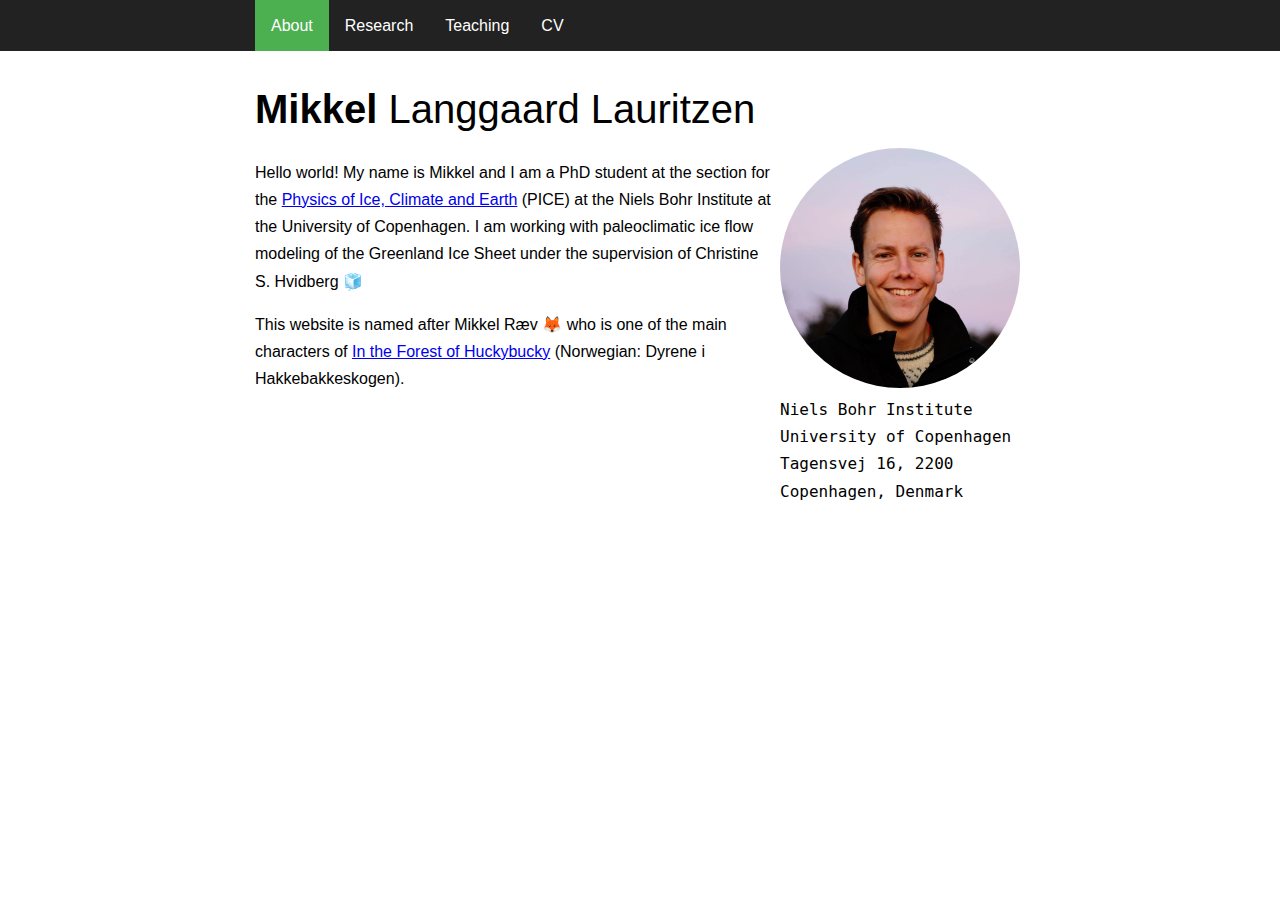
<file: index.html>
<!DOCTYPE html>
<html>
<head>
<title>Mikkel Langgaard Lauritzen</title>
<meta name="viewport" content="width=device-width, initial-scale=1.0">
<link rel="stylesheet" type="text/css" href="style.css">
<link rel="shortcut icon" type="image/x-icon" href="../favicon.ico?">
</head>

<body style="background-color: #FFF;">
<div class="nav">
<div class="navcenter">
<ul>
<li><a class="active" href="#">About</a></li>
<li><a class="inactive" href="../research/">Research</a></li>
<li><a class="inactive" href="../teaching/">Teaching</a></li>
<li><a class="inactive" href="../cv.pdf">CV</a></li>
</ul>
</div>
</div>

<div class="center">
<h1><b>Mikkel</b> Langgaard Lauritzen</h1>
<div class="frame">
    <img src="me.jpeg" alt="Mikkel Langgaard Lauritzen">
    <div class="desc">
        Niels Bohr Institute<br />
        University of Copenhagen<br />
        Tagensvej 16, 2200 Copenhagen, Denmark</div>
</div>
<p>Hello world! My name is Mikkel and I am a PhD student at the section for the <a href="https://nbi.ku.dk/english/research/pice/">Physics of Ice, Climate and Earth</a> (PICE) at the Niels Bohr Institute at the University of Copenhagen. I am working with paleoclimatic ice flow modeling of the Greenland Ice Sheet under the supervision of Christine S. Hvidberg 🧊 </p>

<p>This website is named after Mikkel Ræv 🦊 who is one of the main characters of <a href="https://en.wikipedia.org/wiki/In_the_Forest_of_Huckybucky">In the Forest of Huckybucky</a> (Norwegian: Dyrene i Hakkebakkeskogen).</p>

</div>
</body>
</html>
</file>
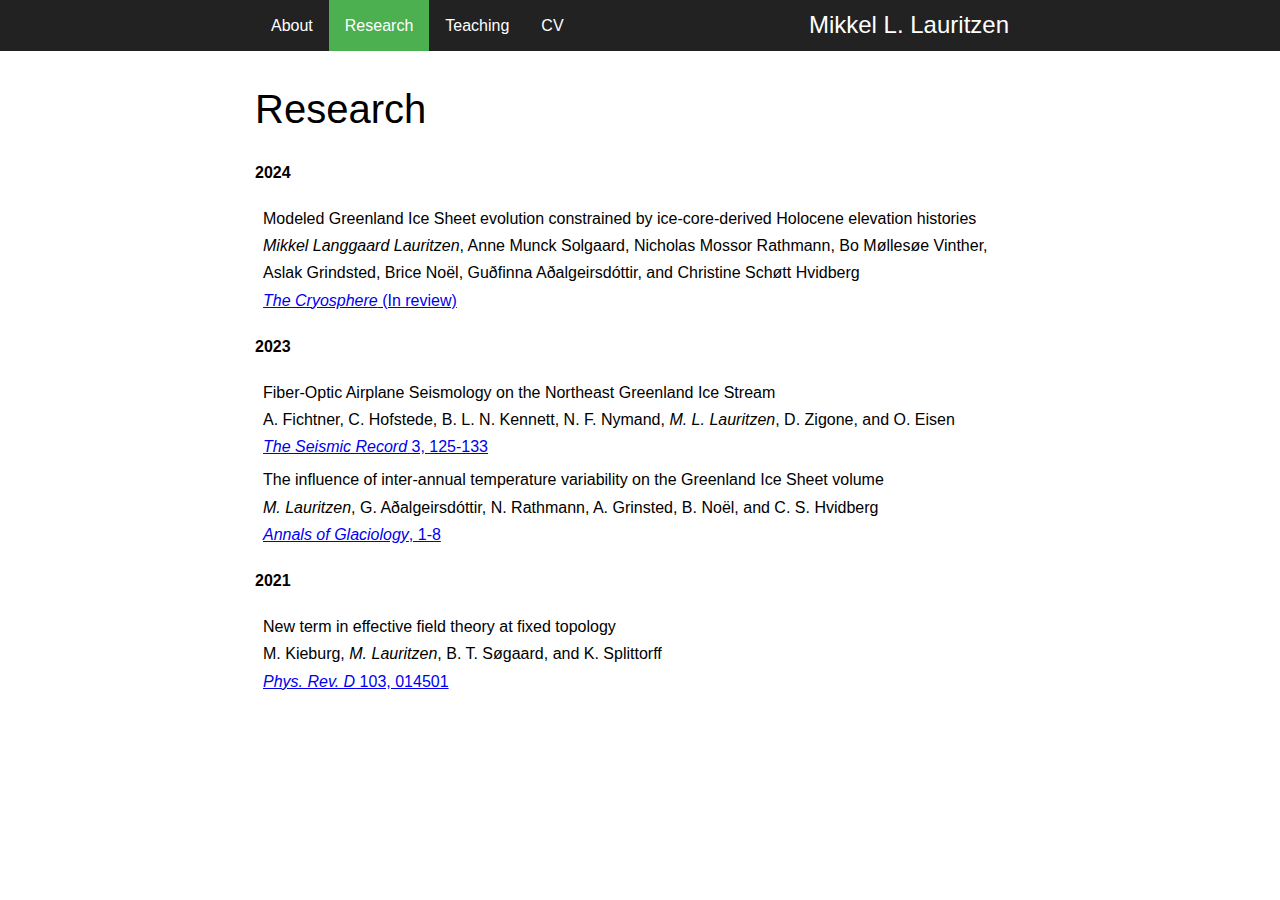
<file: research/index.html>
<!DOCTYPE html>
<html>
<head>
<title>Mikkel L. Lauritzen - Research</title>
<meta name="viewport" content="width=device-width, initial-scale=1.0">
<link rel="stylesheet" type="text/css" href="../style.css">
<link rel="shortcut icon" type="image/x-icon" href="../favicon.ico?">
</head>

<body style="background-color: #FFF;">
<div class="nav">
<div class="navcenter">
<ul>
<li><a class="inactive" href="../">About</a></li>
<li><a class="active" href="#">Research</a></li>
<li><a class="inactive" href="../teaching/">Teaching</a></li>
<li><a class="inactive" href="../cv.pdf">CV</a></li>
<li class="name"><b>Mikkel</b> L. Lauritzen</li>
</ul>
</div>
</div>

<div class="center">
<p><h1>Research</h1></p>

<div class="publications">
    <h2 class="year">2024</h2>
    <ol class="bibliography">
        <li>
            <div class="row">
                <!-- Title -->
                <div class="title">Modeled Greenland Ice Sheet evolution constrained by ice-core-derived Holocene elevation histories</div>
                
                <!-- Author -->
                <div class="author"><em>Mikkel Langgaard Lauritzen</em>, Anne Munck Solgaard, Nicholas Mossor Rathmann, Bo Møllesøe Vinther, Aslak Grindsted, Brice Noël, Guðfinna Aðalgeirsdóttir, and Christine Schøtt Hvidberg
                </div>

                <!-- Journal/Book title and date -->
                <div class="periodical">
                    <a href="https://egusphere.copernicus.org/preprints/2024/egusphere-2024-2223/" target="_blank" rel="noopener noreferrer"><em>The Cryosphere</em> (In review)</a>
                </div>
            </div>
        </li>
    </ol>
    <h2 class="year">2023</h2>
    <ol class="bibliography">
        <li>
            <div class="row">
                <!-- Title -->
                <div class="title">Fiber-Optic Airplane Seismology on the Northeast Greenland Ice Stream</div>

                <!-- Author -->
                <div class="author">A. Fichtner, C. Hofstede, B. L. N. Kennett, N. F. Nymand, <em>M. L. Lauritzen</em>,
                    D. Zigone, and O. Eisen
                </div>

                <!-- Journal/Book title and date -->
                <div class="periodical">
                    <a href="https://doi.org/10.1785/0320230004" target="_blank" rel="noopener noreferrer"><em>The Seismic Record</em> 3, 125-133</a>
                </div>
            </div>
        </li>
        <li>
            <div class="row">
                <!-- Title -->
                <div class="title">The influence of inter-annual temperature variability on
                    the Greenland Ice Sheet volume</div>

                <!-- Author -->
                <div class="author"><em>M. Lauritzen</em>, G. Aðalgeirsdóttir, N. Rathmann, A. Grinsted, B. Noël, and C. S. Hvidberg
                </div>

                <!-- Journal/Book title and date -->
                <div class="periodical">
                    <a href="https://doi.org/10.1017/aog.2023.53" target="_blank" rel="noopener noreferrer"><em>Annals of Glaciology</em>, 1-8</a>
                </div>
            </div>
        </li>
    </ol>
    <h2 class="year">2021</h2>
    <ol class="bibliography">
        <li>
            <div class="row">
                <!-- Title -->
                <div class="title">New term in
                    effective field theory at fixed topology</div>
                
                <!-- Author -->
                <div class="author">M. Kieburg, <em>M. Lauritzen</em>, B. T. Søgaard, and K. Splittorff
                </div>

                <!-- Journal/Book title and date -->
                <div class="periodical">
                    <a href="https://doi.org/10.1103/PhysRevD.103.014501" target="_blank" rel="noopener noreferrer"><em>Phys. Rev. D</em> 103, 014501</a>
                </div>
            </div>
        </li>
    </ol>
</div>
</body>
</html>
</file>
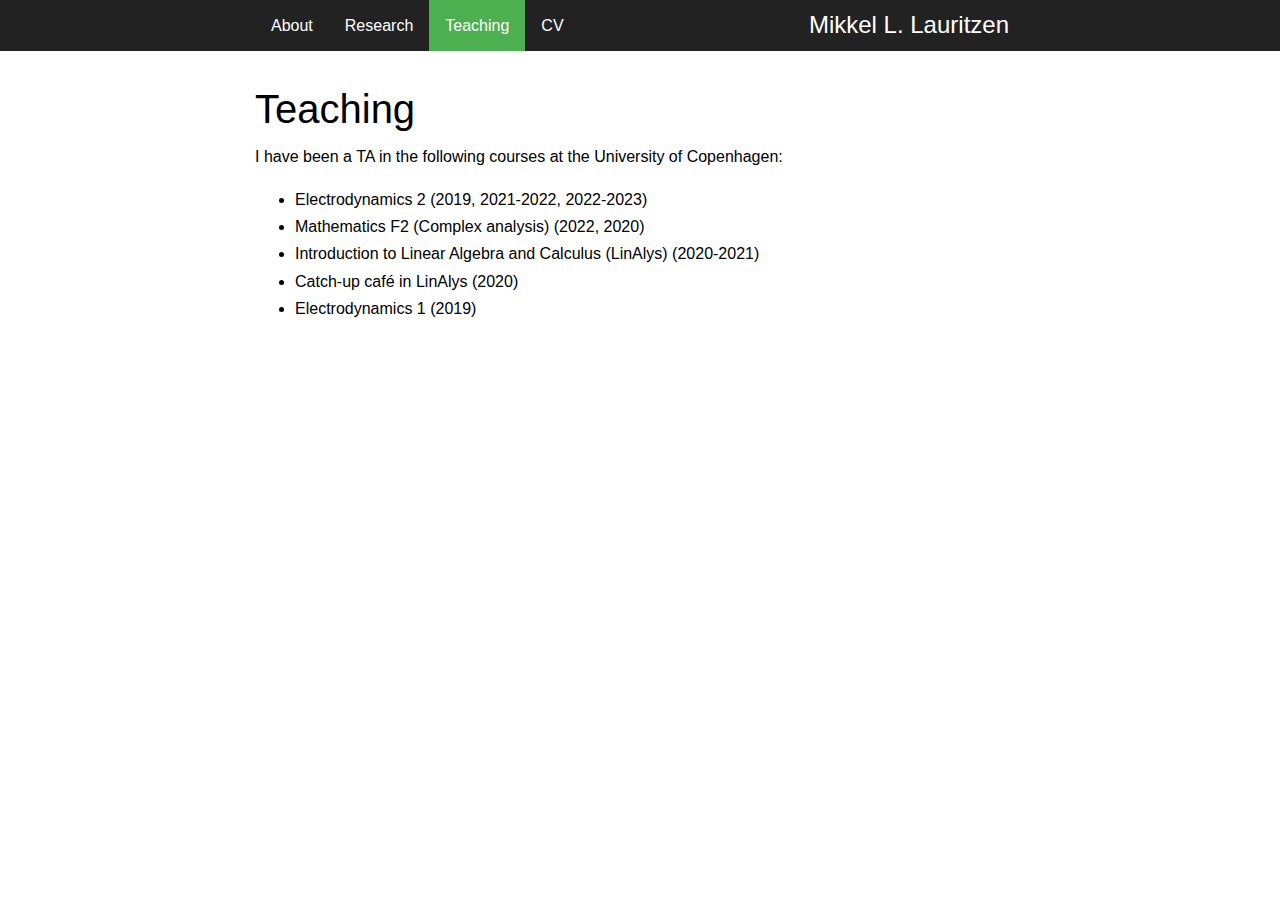
<file: teaching/index.html>
<!DOCTYPE html>
<html>
<head>
<title>Mikkel Langgaard Lauritzen - Teaching</title>
<meta name="viewport" content="width=device-width, initial-scale=1.0">
<link rel="stylesheet" type="text/css" href="../style.css">
<link rel="shortcut icon" type="image/x-icon" href="../favicon.ico?">
</head>

<body style="background-color: #FFF;">
<div class="nav">
<div class="navcenter">
<ul>
<li><a class="inactive" href="../">About</a></li>
<li><a class="inactive" href="../research">Research</a></li>
<li><a class="active" href="#">Teaching</a></li>
<li><a class="inactive" href="../cv.pdf">CV</a></li>
<li class="name"><b>Mikkel</b> L. Lauritzen</li>
</ul>
</div>
</div>


<div class="center">
<h1>Teaching</h1>
I have been a TA in the following courses at the University of Copenhagen:

<ul>
    <li>Electrodynamics 2 (2019, 2021-2022, 2022-2023)</li>
    <li>Mathematics F2 (Complex analysis) (2022, 2020)</li>
    <li>Introduction to Linear Algebra and Calculus (LinAlys) (2020-2021)</li>
    <li>Catch-up café in LinAlys (2020)</li>
    <li>Electrodynamics 1 (2019)</li>
</ul>
</div>
</body>
</html>
</file>
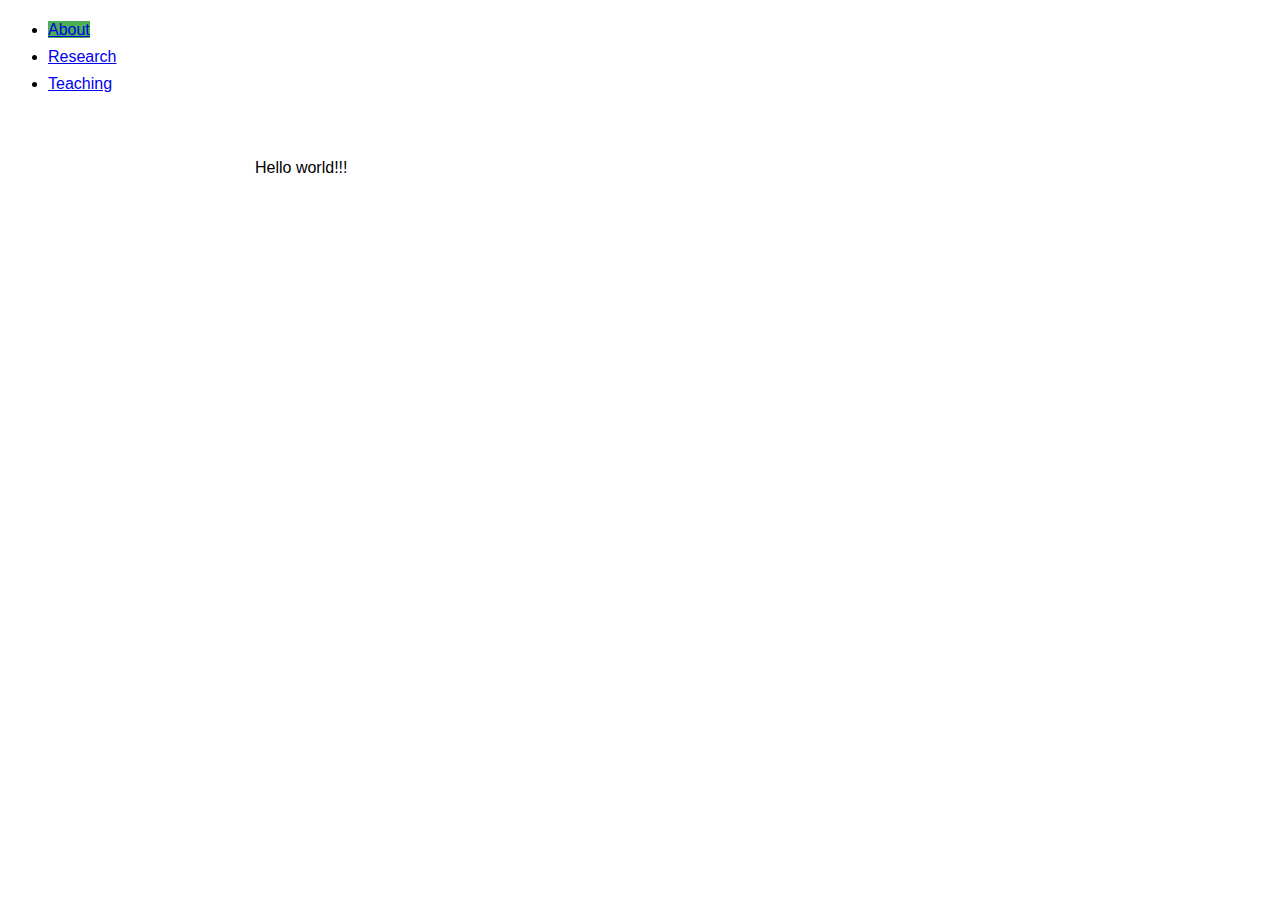
<file: research.html>
<!DOCTYPE html>
<html>
<head>
<title>Research</title>
<meta name="viewport" content="width=device-width, initial-scale=1.0">
<link rel="stylesheet" type="text/css" href="../style.css">
<link rel="shortcut icon" type="image/x-icon" href="favicon.ico?">
</head>

<body style="background-color: #FFF;">
<ul>

<li><a class="active" href="../">About</a></li>
<li><a class="inactive" href="#">Research</a></li>
<li><a class="inactive" href="../teaching/">Teaching</a></li>

</ul>

<div class="center">
Hello world!!!
</div>
</body>
</html>
</file>
<file: style.css>
﻿*
{
box-sizing: border-box;
font-family: "Roboto",sans-serif;
font-size: 1rem;
}
body
{
background-color: #DFDFDF;
line-height: 1.7;
}

/* Navigation bar */
.nav
{
position: fixed;
top: 0;
left: 0;
width: 100%;
overflow: hidden;
background-color: #222;
z-index: 1;
}
.navcenter ul
{
    list-style-type: none;
    margin: 0;
padding: 0;
}
.navcenter
{
margin: auto;
width: 770px;
height: inherit;
border-collapse: collapse;
}
.navcenter li
{
float: left;
}
.navcenter li.name
{
font-size: 1.5rem;
font-weight: 300;
float: right;
color: white;
text-align: center;
padding: 5px 16px;
vertical-align: middle;
height: inherit;
margin: auto;
}
.navcenter li.name b
{
    font-size: 1.5rem;
}
.navcenter a
{
display: block;
color: white;
text-align: center;
padding: 12px 16px;
text-decoration: none;
}
.inactive:hover
{
background-color: #111;
}
.inactive:active
{
background-color: #4caf50;
}
.active
{
background-color: #4CAF50;
}

/* Body */

.center
{
margin: auto;
width: 770px;
padding: 40px 0px 8px;
border-collapse: collapse;
}
.box
{
width: 100%;
margin-bottom: 16px;
background-color: #FFFFFF;
font-size: 12pt;
white-space: break-all;
word-wrap: break-word;
padding: 12px;
border: none;
}

/* headers */

h1
{
    margin-bottom: 0px;
    font-weight: 300;
    font-size: 2.5rem;
}

h1 b
{
    font-weight: 900;
    font-size: 2.5rem;
}

/* Profile pic */

.frame
{
    max-width: 250px;
    padding: 5px;
    float:right;
}
.frame img
{
width: 100%;
height: auto;
border-radius: 50%
}
div.desc
{
padding: 0px;
text-align: left;
font-family: monospace;
}

/* Bibliography */
.publications li
{
    padding: 3px; 
}

.publications ol
{
    top: 0;
    list-style-type: none;
    padding-left: 5px; 
}

/* For mobile phones: */
@media only screen and (max-width: 786px)
{
.box
{
width: 100%;
}
.center
{
width: 100%;
}
}
@media only screen and (max-width: 510px)
{
.frame
{
    max-width: 100%;
    padding: 5px;
}
}
</file>
